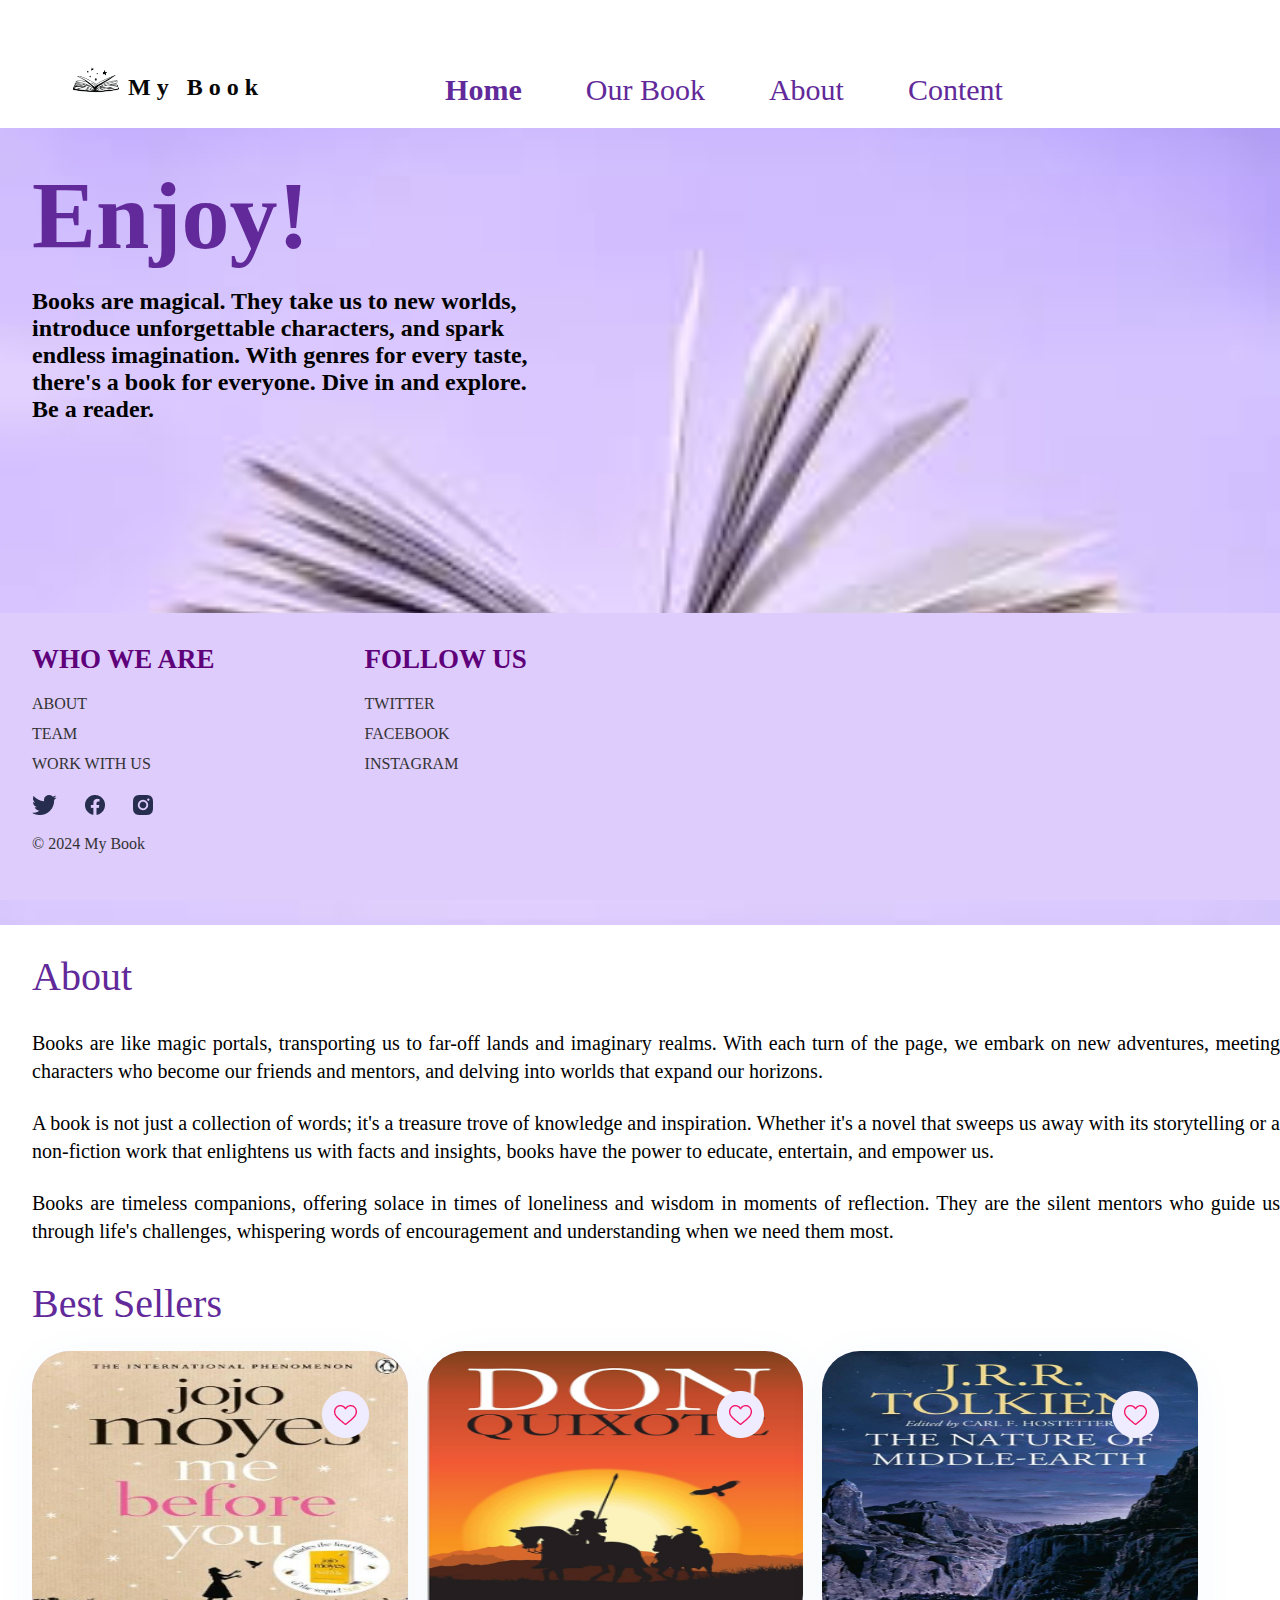
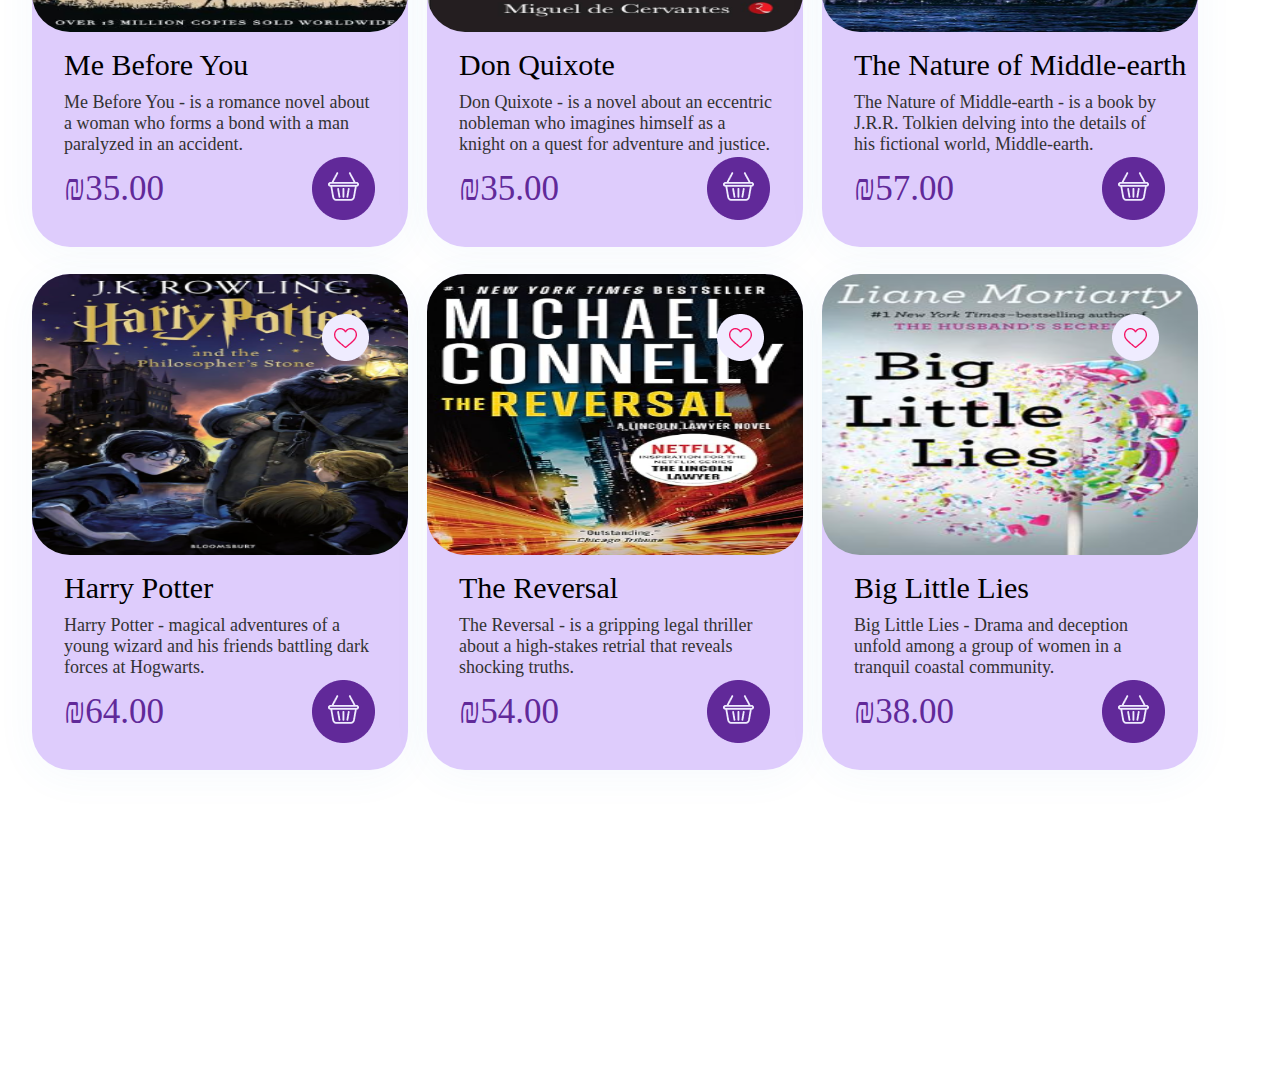
<file: index.html>
<!DOCTYPE html>
<html lang="he">
<head>
    <meta charset="UTF-8">
    <meta name="viewport" content="width=device-width, initial-scale=1.0">
    <title>My Book</title>
    <link rel="stylesheet" href="CSS/Style.css">
    <link rel="icon" type="ImageIcon" href="images/MyBookLogo.png" >
</head>
<body>
 <header>
    <a href="index.html" href="#" class="logo"></a>
    <a href="index.html" href="#" class="logoBook">My Book</a>
    <nav>
        <a href="#home" class="active">Home</a>
        <a href="index2.html" href="#">Our Book</a>
        <a href="#">About</a>
        <a href="#">Content</a>
    </nav>
 </header>
 <main>
    <section class="Main-Image-Section">
        <h1>Enjoy!</h1>
        <p>Books are magical. They take us to new worlds, introduce unforgettable characters, and spark endless imagination. With genres for every taste,
             there's a book for everyone. Dive in and explore. Be a reader.</p>
    </section>
        <section class="body-text">
            <h2>About</h2>
            <p>Books are like magic portals, transporting us to far-off lands and imaginary realms. With each turn of the page, we embark on new adventures,
             meeting characters who become our friends and mentors, and delving into worlds that expand our horizons.</p>
            <p>A book is not just a collection of words; it's a treasure trove of knowledge and inspiration. Whether it's a novel
                 that sweeps us away with its storytelling or a non-fiction work that enlightens us with facts and insights, books have the power to educate, entertain, and empower us.</p>
            <p>Books are timeless companions, offering solace in times of loneliness and wisdom in moments of reflection. They are the silent mentors who guide us through life's challenges,
                whispering words of encouragement and understanding when we need them most.</p>
        </section>
    <section class="frame">
        <h2>Best Sellers</h2>
        <div class="card">
            <img src="images/me before you novel.png" alt="book" style="width: 100%;" >
            <h4>Me Before You</h4>
            <p class="ParagraphGard"> Me Before You - is a romance novel about a woman who forms a bond with a man paralyzed in an accident.</p>
            <p class="Price">₪35.00</p>
            <div class="EllipseShape"></div>
            <div class="CartButton"></div>
            <div class="HeartCircle"></div> 
            <div class="heart-button"></div>
        </div>
        <div class="card">
            <img src="images/Dan-2.png" alt="book" style="width: 100%;" >
            <h4>Don Quixote</h4>
            <p class="ParagraphGard">Don Quixote - is a novel about an eccentric nobleman who imagines himself as a knight on a quest for adventure and justice.</p>
            <p class="Price">₪35.00</p>
            <div class="EllipseShape"></div>
            <div class="CartButton"></div>
            <div class="HeartCircle"></div> 
            <div class="heart-button"></div>
        </div>
        <div class="card">
            <img src="images/J.J.J-Book.png" alt="book" style="width: 100%;" >
            <h4>The Nature of Middle-earth</h4>
            <p class="ParagraphGard">The Nature of Middle-earth - is a book by J.R.R. Tolkien delving into the details of his fictional world, Middle-earth.</p>
            <p class="Price">₪57.00</p>
            <div class="EllipseShape"></div>
            <div class="CartButton"></div>
            <div class="HeartCircle"></div> 
            <div class="heart-button"></div>
        </div>
        <div class="card">
            <img src="images/Harry-book.png" alt="book" style="width: 100%;" >
            <h4>Harry Potter</h4>
            <p class="ParagraphGard">Harry Potter - magical adventures of a young wizard and his friends battling dark forces at Hogwarts.</p>
            <p class="Price">₪64.00</p>
            <div class="EllipseShape"></div>
            <div class="CartButton"></div>
            <div class="HeartCircle"></div> 
            <div class="heart-button"></div>
        </div>
        <div class="card">
            <img src="images/Michael-book.png" alt="book" style="width: 100%;" >
            <h4>The Reversal</h4>
            <p class="ParagraphGard">The Reversal - is a gripping legal thriller about a high-stakes retrial that reveals shocking truths.</p>
            <p class="Price">₪54.00</p>
            <div class="EllipseShape"></div>
            <div class="CartButton"></div>
            <div class="HeartCircle"></div> 
            <div class="heart-button"></div>
        </div>
        <div class="card">
            <img src="images/Book-Liane.png" alt="book" style="width: 100%;" >
            <h4>Big Little Lies</h4>
            <p class="ParagraphGard">Big Little Lies - Drama and deception unfold among a group of women in a tranquil coastal community.</p>
            <p class="Price">₪38.00</p>
            <div class="EllipseShape"></div>
            <div class="CartButton"></div>
            <div class="HeartCircle"></div> 
            <div class="heart-button"></div>
        </div>
    </section>
</main>
<footer>
    <section id="FooterLinksSection">
        <h2>WHO WE ARE</h2>
        <ul>
            <li><a href="#">About</a></li>
            <li><a href="#">Team</a></li>
            <li><a href="#">Work With Us</a></li>
        </ul>
    </section>
    <section id="FooterSocialLinksSection">
        <h2>FOLLOW US</h2>
        <ul>
            <li><a href="https://twitter.com/" target="_blank">Twitter</a></li>
            <li><a href="https://www.facebook.com/" target="_blank">Facebook</a></li>
            <li><a href="https://www.instagram.com/" target="_blank">Instagram</a></li>
        </ul>
    </section>
    <section id="FooterSocialIconsSection">
        <a href="https://twitter.com/" target="_blank"><img src="images/Twitter.png" alt="twitter"></a>
        <a href="https://www.facebook.com/" target="_blank"><img src="images/facebook.png" alt="facebook"></a>
        <a href="https://www.instagram.com/" target="_blank"><img src="images/instagram.png" alt="instagram"></a>
        <p>© 2024 My Book</p>
    </section>
</footer>
</body>
</html>
</file>
<file: CSS/Style.css>
* {
    margin: 0;
    padding: 0;
}

header, main, footer, nav, aside, section, div  {
    display: block;
}

.GruppoRegular{
    font-family: "Gruppo", sans-serif;
    font-weight: 400;
    font-style: normal;
}
  
body{
    margin-bottom: 287px;
    background-color: #ffffff;
}

#wrapper{
    width: 100%;
    display: flex;
    max-width: 1200px;
    justify-content: center;
    margin: 0 auto;
    padding: 20px;
    box-sizing: border-box;
} 

@media screen and(max-width:992px){
    .wrapper{
        padding: 15px;
    }
}

@media screen and(max-width:768px){
    .wrapper{
        padding: 10px;
    }
}

a{
    text-decoration: none;
}

/* HEDER - nav */

header {
    background-color: rgb(255, 255, 255);
    height: 128px;
    padding-top: 0px;
    display: flex;
    align-items: center;
    padding: 0 32px;
}

.logo{
    background: url("../images/MyBookLogo.png");
    background-repeat: no-repeat;
    background-size: contain;
    width: 64px;
    height: 64px;
    flex-shrink: 0;
    margin-top: 32px;
    margin-left: 32px;
    
}

.logoBook{
    display: inline;
    color: #070708;
    font-family: Nunito;
    font-size: 24px;
    font-style: normal;
    font-weight: 700;
    line-height: normal;
    letter-spacing: 6px;
    height: 33px;
    margin-top: 53px;
}

nav{
    margin-left: auto;
    margin-right: auto;
    margin-top: 51px;
    display: flex;
    justify-content:center;
    list-style-type: none;
    text-align: center;
}

nav a{
    display: inline-block;
    color: #612999;
    font-family: Gruppo;
    font-size: 30px;
    font-style: normal;
    font-weight: 400;
    line-height: normal;
    margin-right: 64px;
}

nav a:hover{
    color: #727070;
}

.Home{
    color: #612999;
    font-family: Nunito;
    font-size: 30px;
    font-style: normal;
    font-weight: 700;
    line-height: normal;
}

#Our-Book{
    font-weight: 400;
}

nav a.active {
    font-weight: 700;
}

/* Main-page1 */

.Main-Image-Section {
    width: 100%;
    height: 797px;
    background-image: url(../images/images-Book.jpeg);
    background-repeat: no-repeat;
    background-position: center;
    background-size: cover;
    position: relative; 
} 

.Main-Image-Section .image-text {
    position: absolute;
    align-items: center;
    top: 32px; 
    left: 32px; 
    width: 448px;
    color: #000000; 
    font-family: Gruppo;
    font-size: 24px;
    font-style: normal;
    font-weight: 600;
    line-height: normal;
}

.Main-Image-Section h1 {
    position: absolute;
    align-items: center;
    top: 32px; 
    left: 32px; 
    width: 448px;
    height: 120px;
    color:  #612999;
    font-family: Nunito;
    font-size: 96px;
    font-style: normal;
    font-weight: 800;
    line-height: normal;
}

.Main-Image-Section p {
    position: absolute;
    top: 160px; 
    left: 32px; 
    width: 500px;
    height: 130px;
    color: #000; 
    font-family: Nunito;
    font-size: 24px;
    font-style: normal;
    font-weight: 600;
    line-height: normal;
}

@media screen and (max-width: 768px) {
    .Main-Image-Section {
        height: auto; 
    }

    .Main-Image-Section h1 {
        font-size: 48px; 
        top: 32px; 
    }

    .Main-Image-Section p {
        font-size: 24px; 
        top: 160px; 
    }
}

.body-text {
    margin-top: 32px;
    margin-left: 32px;
}

.body-text h2 {
    color: #612999;
    font-family: Gruppo;
    font-size: 40px;
    font-style: normal;
    font-weight: 500;
    line-height: 40px;
    width: auto; 
    height: auto; 
    margin-bottom: 32px;
    margin-top: 32px;

}

.body-text p {
    color: #000;
    text-align: justify;
    font-family: Gruppo;
    font-size: 20px;
    font-style: normal;
    font-weight: 400;
    line-height: 140.625%; 
    width: auto; 
    height: auto; 
    margin-bottom: 24px;
}

@media screen and (max-width: 768px) {
    .body-text h2 {
        font-size: 30px; 
        margin-bottom: 24px;
    }

    .body-text p {
        font-size: 16px; 
        margin-bottom: 16px;
    }
}


.frame{
    display: flex;
    flex-wrap: wrap;
    justify-content: flex-start;
    margin-top: 39px;
    margin-left: 32px;
}

.frame h2{
    width: 100%;
    display: block;
    height: 40px;
    color: #612999;
    font-family: Gruppo;
    font-size: 40px;
    font-style: normal;
    font-weight: 500;
    line-height: 40px; 
    margin-bottom: 27px;
}

.card{
    display: flex;
    flex-wrap: wrap;
    width: 376px;
    height: 496px;
    flex-shrink: 0;
    border-radius: 38px;
    background-color: #deccfc;
    box-shadow: 0px 6px 40px 0px rgba(57, 132, 187, 0.05);
    margin-right: 19px;
    margin-bottom: 27px; 
}

.frame :last-child{
    margin-bottom: 32px;
}

.card:hover{
    box-shadow: 0 8px 16px 0 rgba(0,0,0,0.1);
}

.card> img{
    width: 389px;
    height: 281px;
    flex-shrink: 0;
    border-radius: 38px;
}

.card h4 {
    color: #000;
    text-align: justify;
    font-family: Abel;
    font-size: 30px;
    font-style: normal;
    font-weight: 400;
    line-height: normal;
    height: 35px;
    margin-top: 14px;
    margin-left: 32px;
    margin-bottom: 7px;
}

.ParagraphGard {
    color: #333;
    font-family: Abel;
    font-size: 18px;
    font-style: normal;
    font-weight: 400;
    line-height: normal;
    width: 315px;
    height: 64px;
    flex-shrink: 0;
    margin-left: 32px;
    margin-bottom: 12px;
}

.Price {
    color: #612999;
    text-align: justify;
    font-family: Abel;
    font-size: 35px;
    font-style: normal;
    font-weight: 400;
    line-height: normal;;
    margin-left: 32px;
    padding-bottom: 36px;
}

.EllipseShape{
    background-image: url("../images/Ellipse-cart-1.png");
    background-repeat: no-repeat;
    background-size: contain;
    position: absolute;
    width: 63px;
    height: 63px;
    flex-shrink: 0;
    margin-left: 280px;
    margin-top: 406px;
}

.CartButton{
    background-image: url("../images/shopping-basket1.png");
    position:absolute;
    width: 31px;
    height: 31px;
    flex-shrink: 0;
    margin-left: 296px;
    margin-top: 420px;
}

.HeartCircle{
    background-image: url("../images/Ellipse\ heart\ 1.png");
    background-repeat: no-repeat;
    background-size: contain;
    position: absolute;
    width: 47px;
    height: 47px;
    flex-shrink: 0;
    margin-left: 290px;
    margin-top: 40px;
}

.heart-button {
    background-image: url("../images/heart\ 1.png");
    position: absolute;
    fill: #F51264;
    width: 23px;
    height: 20px;
    flex-shrink: 0;
    margin-left: 302px;
    margin-top: 54px;
}

/* Main-Page2 */

.SectionPhotos img {
    height: 300px;
    flex-shrink: 0;
    margin-left: 32px;
    margin-bottom: 32px;
    border: 4px solid #E6DBFE;
    background: url(<path-to-image>) lightgray 50% / cover no-repeat;
}

.List-Book-Section {
    margin-left: 32px;
}

.List-Book-Section h2 {
    width: 275px;
    color: #612999;
    font-family: Gruppo;
    font-size: 40px;
    font-style: normal;
    font-weight: 500;
    line-height: 40px;
    margin-bottom: 32px;
}

.List-Book-Section ul {
    list-style: none;
}

.List-Book-Section ul li p {
    position: absolute;
    display: inline;
    color: #000;
    font-family: Rubik;
    font-size: 24px;
    font-style: normal;
    font-weight: 400;
    line-height: 14px; 
    height: 18px;
    margin-top: 31px;
}

.Group {
    position: absolute;
    display: block;
    margin-top: 20px;
    margin-left: 26px;
    width: 29px;
    height: 42.385px;
    flex-shrink: 0;
}

.Ellipse-Page {
    height: 82px;
    width: 82px;
    margin-right: 16px;
    margin-bottom: 16px;
}

.Content-Section {
    padding: 32px;
    background-color: #EFECFF;
}

.Content-Section h2 {
    color: #612999;
    font-family: Rubik;
    font-size: 40px;
    font-weight: 500;
    margin-bottom: 32px;
}

.From-Section {
    background-color: #EFECFF;
    padding: 20px;
    border-radius: 8px;
    box-shadow: 0 2px 8px rgba(0, 0, 0, 0.1);
    margin-left: 32px; 
}

#From {
    display: flex;
    flex-direction: column;
    align-items: flex-start; 
}

.ContainerFrom {
    display: flex;
    flex-direction: column;
    align-items: flex-start;
    width: 100%;
    margin-bottom: 15px;
}

.ContainerFrom label {
    margin-bottom: 5px;
    color: #000;
    font-family: Gruppo, sans-serif;
    font-size: 20px;
    font-weight: 400;
}

.ContainerFrom input {
    width: 100%;
    padding: 10px;
    font-size: 16px;
    border: 1px solid #ccc;
    border-radius: 4px;
}

#submit-button {
    padding: 10px 20px;
    font-family: Gruppo, sans-serif;
    font-size: 20px;
    color: #fff;
    background-color: #000;
    border: none;
    border-radius: 4px;
    cursor: pointer;
    margin-top: 20px;
}

#submit-button:hover {
    background-color: #333;
    box-shadow: 0 4px 12px rgba(0, 0, 0, 0.1);
}

@media screen and (max-width: 768px) {
    .Content-Section {
        padding: 16px;
    }

    .Content-Section h2 {
        font-size: 32px;
    }

    .From-Section {
        padding: 16px;
    }

    .ContainerFrom {
        width: 100%;
    }

    .ContainerFrom input {
        font-size: 14px;
    }

    #submit-button {
        font-size: 18px;
    }
}

/* FOOTER */

footer {
    background-color: #deccfc;
    height:287px;
    display: flex;
    clear: both;
    position: fixed;
    bottom: 0px;
    left: 0px;
    right: 0px;
} 

#FooterLinksSection, #FooterSocialLinksSection {
    color: #5f007b;
    font-family: Gruppo;
    font-size: 18px;
    font-style: normal;
    font-weight: 700;
    line-height: 28px;
    text-transform: uppercase;
}

#FooterLinksSection {
    padding-left: 32px;
    padding-top: 32px;
    margin-bottom: 24px;
    height: 122px;
}

#FooterLinksSection ul {
    list-style-type: none;
    padding: 0;
}

#FooterLinksSection ul li {
    height: 22px;
    margin-bottom: 8px;
}

#FooterLinksSection a {
    color: #333;
    font-family: Gruppo;
    font-size: 16px;
    font-weight: 400;
    text-decoration: none;
}

#FooterLinksSection ul li:first-child {
    margin-top: 16px;
}

#FooterSocialLinksSection {
    padding-left: 150px;
    padding-top: 32px;
}

#FooterSocialLinksSection ul {
    list-style-type: none;
    padding: 0;
}

#FooterSocialLinksSection ul li {
    height: 22px;
    margin-bottom: 8px;
}

#FooterSocialLinksSection ul li:first-child {
    margin-top: 16px;
}

#FooterSocialLinksSection a {
    color: #333;
    font-family: Gruppo;
    font-size: 16px;
    font-weight: 400;
    text-decoration: none;
}

#FooterSocialIconsSection {
    display: block;
    margin-top: 182px;
    padding-left: 32px;
    position: absolute;
}

#FooterSocialIconsSection p {
    padding-top: 16px;
    color: #333;
    font-family: Gruppo;
    font-size: 16px;
    font-weight: 400;
}

#FooterLinksSection a:hover, #FooterSocialLinksSection a:hover {
    color: #727070;
}

#FooterSocialIconsSection a img{
    padding-right: 24px;
}
</file>
